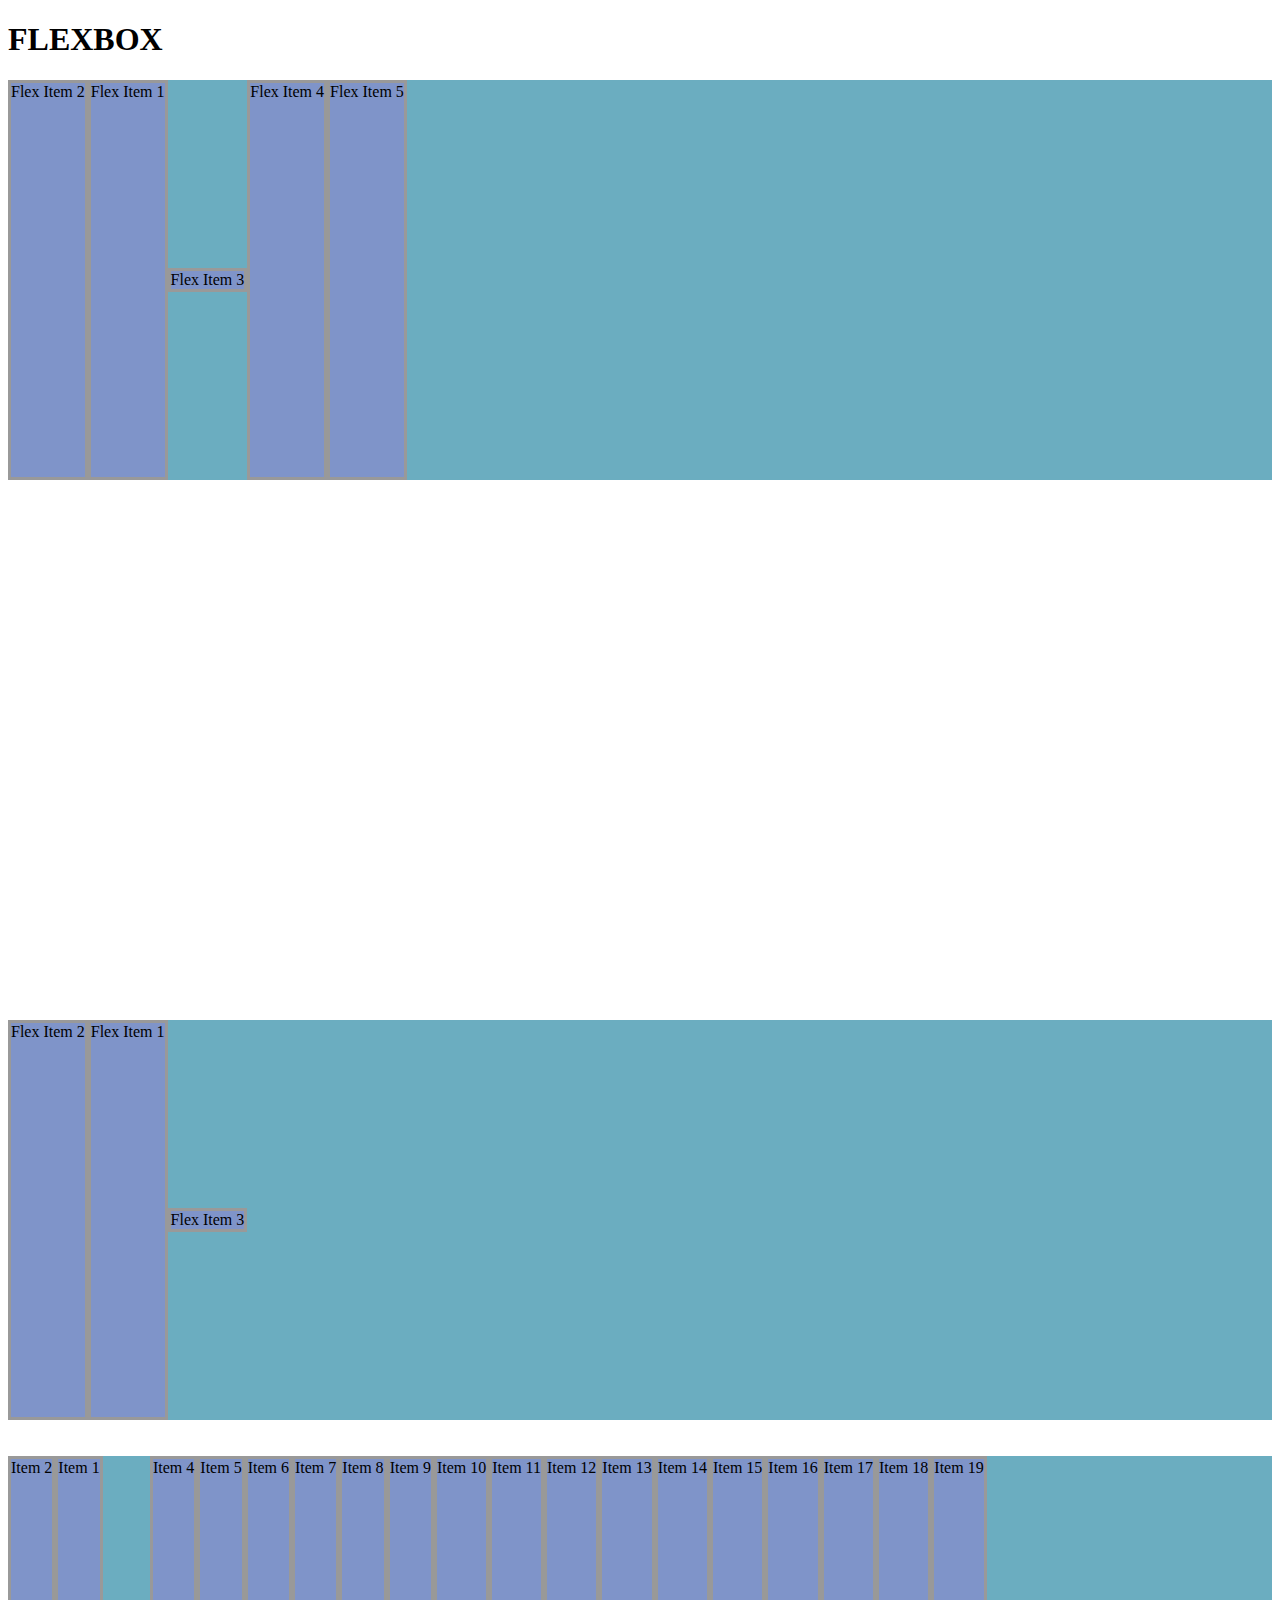
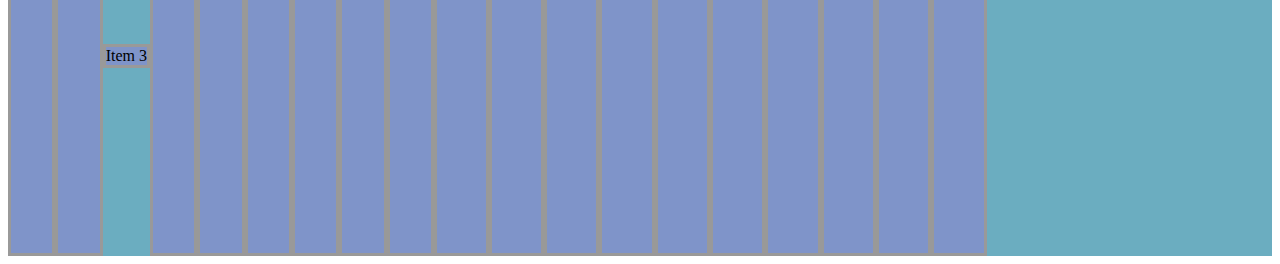
<file: index.html>
<!DOCTYPE html>
<html lang="en">
<head>
	<meta charset="UTF-8">
	<meta name="viewport" content="width=device-width, initial-scale=1.0">
	<title>Aprendiendo FlexBox</title>
	<link rel="stylesheet" type="text/css" href="estilos.css">
</head>
<body>
	<h1>FLEXBOX</h1>

	<section class="container">
    <article class="item">Flex Item 1</article>
    <article class="item">Flex Item 2</article>
    <article class="item">Flex Item 3</article>
    <article class="item">Flex Item 4</article>
    <article class="item">Flex Item 5</article>
  </section>
  <br>
  <br>
  <br>
  <br>
  <br>
  <br>
  <br>
  <br>
  <br>
  <br>
  <br>
  <br>
  <br>
  <br>
  <br>
  <br>
  <br>
  <br>
  <br>
  <br>
  <br>
  <br>
  <br>
  <br>
  <br>
  <br>
  <br>
  <br>
  <br>
  <br>
  <section class="container">
    <article class="item">Flex Item 1</article>
    <article class="item">Flex Item 2</article>
    <article class="item">Flex Item 3</article>
  </section>
  <br><br>
  <section class="container">
    <article class="item">Item 1</article>
    <article class="item">Item 2</article>
    <article class="item">Item 3</article>
    <article class="item">Item 4</article>
    <article class="item">Item 5</article>
    <article class="item">Item 6</article>
    <article class="item">Item 7</article>
    <article class="item">Item 8</article>
    <article class="item">Item 9</article>
    <article class="item">Item 10</article>
    <article class="item">Item 11</article>
    <article class="item">Item 12</article>
    <article class="item">Item 13</article>
    <article class="item">Item 14</article>
    <article class="item">Item 15</article>
    <article class="item">Item 16</article>
    <article class="item">Item 17</article>
    <article class="item">Item 18</article>
    <article class="item">Item 19</article>
  </section>



</body>
</html>
</file>
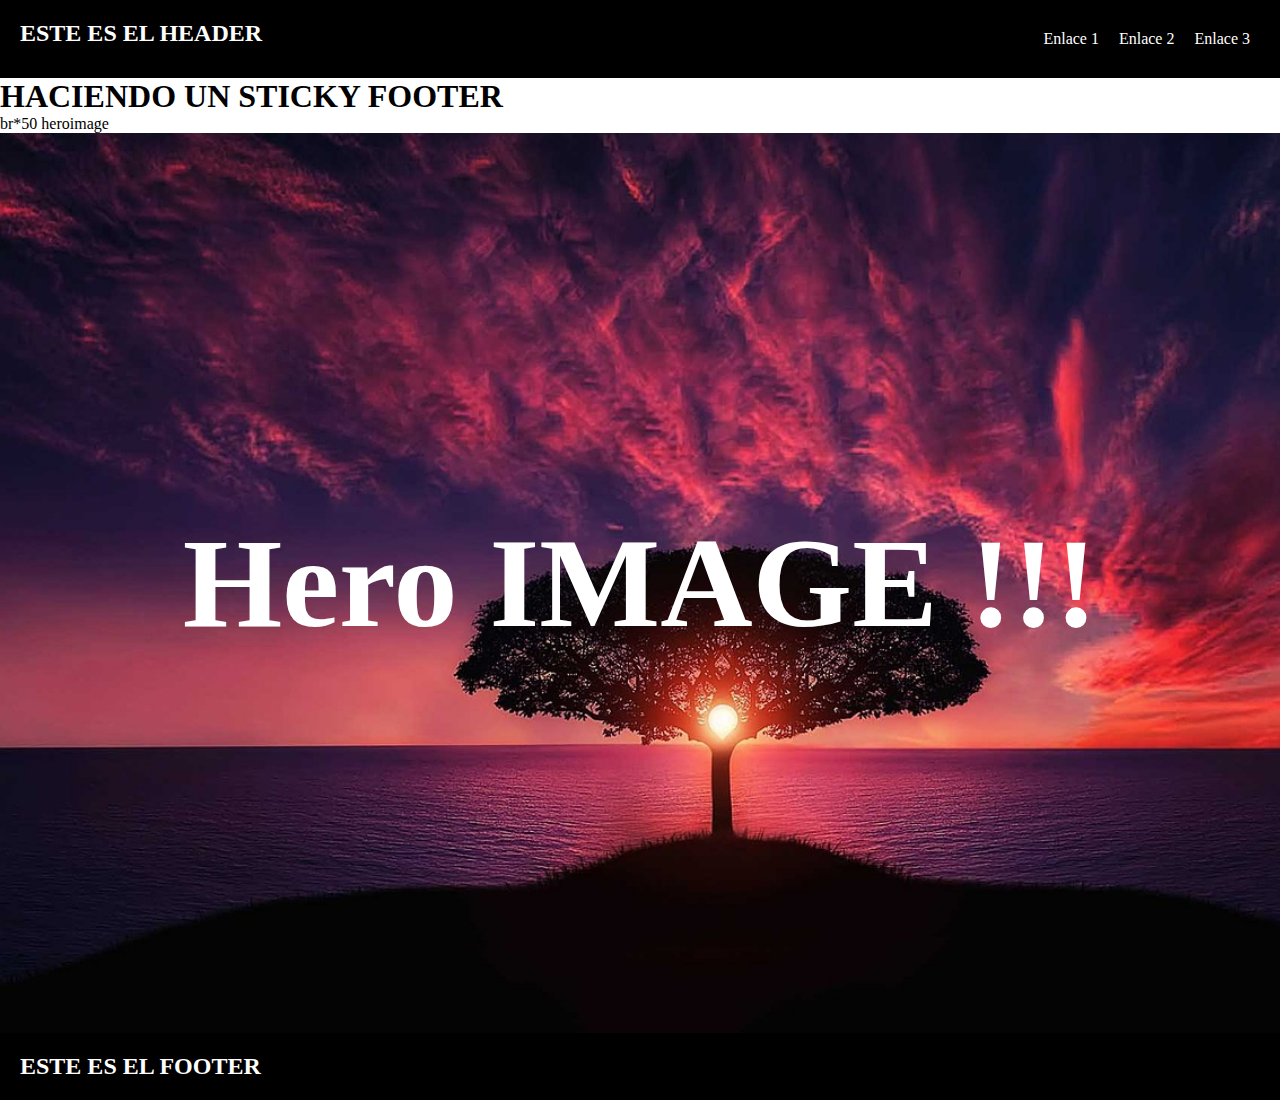
<file: casopractico1/index.html>
<!DOCTYPE html>
<html lang="en">
<head>
	<meta charset="UTF-8">
	<meta name="viewport" content="width=device-width, initial-scale=1.0">
	<title>stickyFooter</title>
	<link rel="stylesheet" type="text/css" href="estilos.css">
</head>
<body>
	<header>
		<h2>ESTE ES EL HEADER</h2>
		<nav>
			<ul>
				<li>Enlace 1</li>
				<li>Enlace 2</li>
				<li>Enlace 3</li>
			</ul>
		</nav>
	</header>
	
	<main>
		<h1>HACIENDO UN STICKY FOOTER</h1>
		br*50
		heroimage
		<div class="hero-image">
			<div>
				<h1>Hero IMAGE !!!</h1>
			</div>
		</div>
	</main>

	<footer>
		<h2>ESTE ES EL FOOTER</h2>
	</footer>

</body>
</html>
</file>
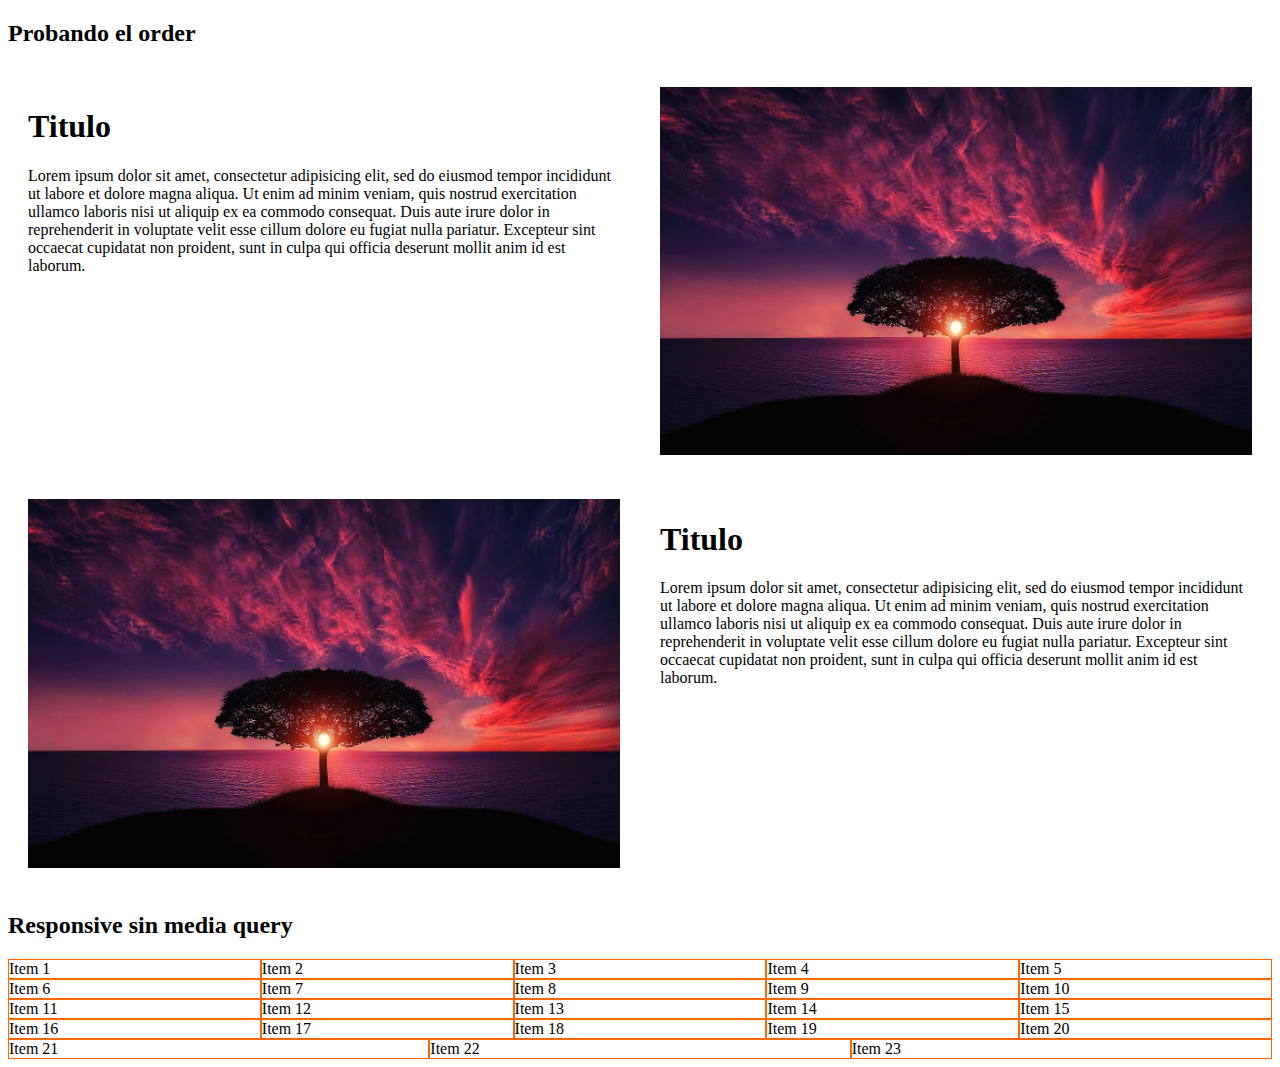
<file: casopractico2/index.html>
<!DOCTYPE html>
<html lang="en">
<head>
	<meta charset="UTF-8">
	<meta name="viewport" content="width=device-width, initial-scale=1.0">
	<title>Practico 2</title>
	<style type="text/css">
		*,*::after,*::before{
			box-sizing: border-box;
		}
		.container{
			display: flex;
			flex-wrap: wrap;
			width: 100%;
		}
		.flex-item{
			flex: 0 0 50%;
			padding: 20px;
		}

		.order-1{
			order: -1;
		}

		@media (max-width: 750px) {
			.flex-item{
				flex: 0 0 100%;
			}
			.order-1{
				order: 0;
			}
		}


		/*Responsive sin media query**/

		.flex-responsive{
			display: flex;
			flex-flow: row wrap;
		}

		.flex-responsive-item{
			border: thin solid #f60;
			flex: 1 1 250px;

		}

	</style>
</head>
<body>
	<h2>Probando el order</h2>
	<section class="container">
		<div class="flex-item">
			<h1>Titulo </h1>
			<p>
				Lorem ipsum dolor sit amet, consectetur adipisicing elit, sed do eiusmod
				tempor incididunt ut labore et dolore magna aliqua. Ut enim ad minim veniam,
				quis nostrud exercitation ullamco laboris nisi ut aliquip ex ea commodo
				consequat. Duis aute irure dolor in reprehenderit in voluptate velit esse
				cillum dolore eu fugiat nulla pariatur. Excepteur sint occaecat cupidatat non
				proident, sunt in culpa qui officia deserunt mollit anim id est laborum.
			</p>
		</div>
		<div class="flex-item">
			<img src="../images/arbol.jpg" width="100%" height="auto">
		</div>
	</section>

	<section class="container">
		<div class="flex-item">
			<h1>Titulo </h1>
			<p>
				Lorem ipsum dolor sit amet, consectetur adipisicing elit, sed do eiusmod
				tempor incididunt ut labore et dolore magna aliqua. Ut enim ad minim veniam,
				quis nostrud exercitation ullamco laboris nisi ut aliquip ex ea commodo
				consequat. Duis aute irure dolor in reprehenderit in voluptate velit esse
				cillum dolore eu fugiat nulla pariatur. Excepteur sint occaecat cupidatat non
				proident, sunt in culpa qui officia deserunt mollit anim id est laborum.
			</p>
		</div>
		<div class="flex-item order-1">
			<img src="../images/arbol.jpg" width="100%" height="auto">
		</div>
	</section>


	<h2>Responsive sin media query</h2>

	<div class="flex-responsive">
		<div class="flex-responsive-item">Item 1</div>
		<div class="flex-responsive-item">Item 2</div>
		<div class="flex-responsive-item">Item 3</div>
		<div class="flex-responsive-item">Item 4</div>
		<div class="flex-responsive-item">Item 5</div>
		<div class="flex-responsive-item">Item 6</div>
		<div class="flex-responsive-item">Item 7</div>
		<div class="flex-responsive-item">Item 8</div>
		<div class="flex-responsive-item">Item 9</div>
		<div class="flex-responsive-item">Item 10</div>
		<div class="flex-responsive-item">Item 11</div>
		<div class="flex-responsive-item">Item 12</div>
		<div class="flex-responsive-item">Item 13</div>
		<div class="flex-responsive-item">Item 14</div>
		<div class="flex-responsive-item">Item 15</div>
		<div class="flex-responsive-item">Item 16</div>
		<div class="flex-responsive-item">Item 17</div>
		<div class="flex-responsive-item">Item 18</div>
		<div class="flex-responsive-item">Item 19</div>
		<div class="flex-responsive-item">Item 20</div>
		<div class="flex-responsive-item">Item 21</div>
		<div class="flex-responsive-item">Item 22</div>
		<div class="flex-responsive-item">Item 23</div>
	</div>


</body>
</html>
</file>
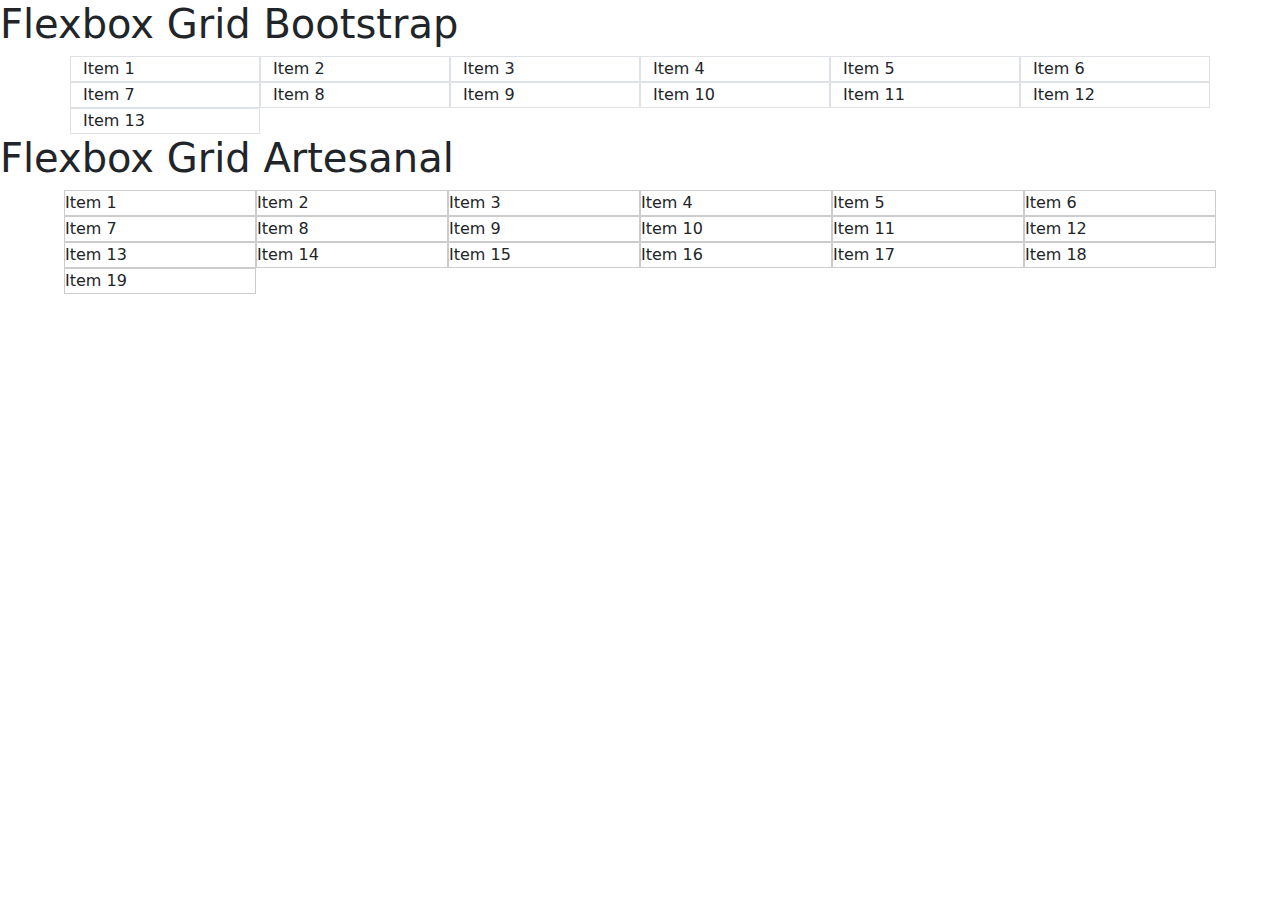
<file: maquetacion10/index.html>
<!DOCTYPE html>
<html lang="en">
<head>
	<meta charset="UTF-8">
	<meta name="viewport" content="width=device-width, initial-scale=1.0">
	<title>Maquetacion</title>
	<link rel="stylesheet" type="text/css" href="https://cdn.jsdelivr.net/npm/bootstrap@5.3.0-alpha3/dist/css/bootstrap.min.css">
	<link rel="stylesheet" type="text/css" href="estilos.css">
</head>
<body>
	<h1>Flexbox Grid Bootstrap</h1>

	<div class="container">
		<section class="row">
			<article class="border col-12 col-sm-6 col-md-4 col-xl-2">Item 1</article>
			<article class="border col-12 col-sm-6 col-md-4 col-xl-2">Item 2</article>
			<article class="border col-12 col-sm-6 col-md-4 col-xl-2">Item 3</article>
			<article class="border col-12 col-sm-6 col-md-4 col-xl-2">Item 4</article>
			<article class="border col-12 col-sm-6 col-md-4 col-xl-2">Item 5</article>
			<article class="border col-12 col-sm-6 col-md-4 col-xl-2">Item 6</article>
			<article class="border col-12 col-sm-6 col-md-4 col-xl-2">Item 7</article>
			<article class="border col-12 col-sm-6 col-md-4 col-xl-2">Item 8</article>
			<article class="border col-12 col-sm-6 col-md-4 col-xl-2">Item 9</article>
			<article class="border col-12 col-sm-6 col-md-4 col-xl-2">Item 10</article>
			<article class="border col-12 col-sm-6 col-md-4 col-xl-2">Item 11</article>
			<article class="border col-12 col-sm-6 col-md-4 col-xl-2">Item 12</article>
			<article class="border col-12 col-sm-6 col-md-4 col-xl-2">Item 13</article>
		</section>
	</div>

	<h1>Flexbox Grid Artesanal</h1>

	<div class="container-art">
		<section class="flex-container">
			<article class="flex-item">Item 1</article>
			<article class="flex-item">Item 2</article>
			<article class="flex-item">Item 3</article>
			<article class="flex-item">Item 4</article>
			<article class="flex-item">Item 5</article>
			<article class="flex-item">Item 6</article>
			<article class="flex-item">Item 7</article>
			<article class="flex-item">Item 8</article>
			<article class="flex-item">Item 9</article>
			<article class="flex-item">Item 10</article>
			<article class="flex-item">Item 11</article>
			<article class="flex-item">Item 12</article>
			<article class="flex-item">Item 13</article>
			<article class="flex-item">Item 14</article>
			<article class="flex-item">Item 15</article>
			<article class="flex-item">Item 16</article>
			<article class="flex-item">Item 17</article>
			<article class="flex-item">Item 18</article>
			<article class="flex-item">Item 19</article>
		</section>
	</div>

</body>
</html>
</file>
<file: estilos.css>
*,
*::after,
*::before{
	box-sizing: border-box;
}

    .container {
      background-color: #6BADC0;
      height: 400px;
      width: 100%;

      display: flex;
      /* Define que una caja será flexbox de bloque o flexbox de línea */
      /* flex | inline-flex */
      flex-direction: row;
      /* Define el eje principal (main axis) row - x, column - y */
      /* row | row-reverse | column | column-reverse */
      flex-wrap: nowrap;
      /* Define si la caja flexbox envuelve o NO a sus hijos */
      /* nowrap | wrap | wrap-reverse */
      flex-flow: row nowrap;
      /* Es un shorthand de flex-direction y flex-wrap */
      justify-content: flex-start;
      /* Define la alineación de los hijos en el eje principal (main axis) */
      /* flex-start | center | flex-end | space-between | space-around | space-evenly */
      align-items: stretch;
      /* Define la alineación de los hijos en el eje transversal (cross axis), dentro de cada línea */
      /* stretch | flex-start | flex-end | center | baseline */
      align-content: flex-start;
      /* Define la alineación de los hijos en el eje transversal (cross axis), NO funciona cuando los hijos están en UNA sóla línea (es decir cuando flex-wrap tiene el valor de nowrap, NO FUNCIONA) */
      /* flex-start | flex-end | center | space-between | space-around | space-evenly | stretch */
    }

    .item {
      border: medium solid #999;
      /* width: 20%; */
      /* height: 20%; */
      /* width: 100px; */
      background-color: #7F94C9;
      flex-grow: 0;
      /* Cuando la caja flexbox tenga espacio sobrante, es la habilidad o el factor de crecer, valor por defecto es 0, NO se aceptan valores negativos */
      flex-shrink: 1;
      /* Cuando la caja flexbox NO tenga espacio sobrante, es la habilidad o el factor de encogerse, valor por defecto es 1, NO se aceptan valores negativos */
      flex-basis: auto;
      flex-basis: 100px;
      /* Es el tamaño del elemento hijo dentro de la línea de la caja flexbox
        Si la caja flexbox tiene dirección de fila, flex-basis representa el width
        Si la caja flexbox tiene dirección de columna, flex-basis representa el height
        Valor por defecto auto */
      flex: 0 1 auto;
      /* Es un shorthand de las propiedades flex-grow flex-shrink y flex-basis, en ese orden*/
      order: 0;
      /* Representa el orden que tendrán los elementos hijos en la caja flexbox
        Valor por defecto 0
        Se aceptan valores positivos y negativos
        Un valor menor siempre irá antes que un valor mayor */
      align-self: stretch;
      /* stretch | flex-start | flex-end | center | baseline */
      /* Sobreescribe el valor de la propiedad align-items sólo para el elemento hijo especificado */
    }

    .item:nth-child(2) {
      /* flex-grow: 0; */
      /* flex-shrink: 2; */
      order: -1;
    }

    .item:nth-child(3) {
      /* flex-grow: 0; */
      align-self: center;
    }

    /* .item:nth-child(2),
    .item:nth-child(17) {
      font-size: 250%;
    }
</file>
<file: casopractico1/estilos.css>
*,*::after,*::before{
	box-sizing: border-box;
}

body , h1, h2{
	margin: 0;
}

/**
 * 		stickyFooter
 */

header, footer{
	background-color: black;
	color: white;
	padding: 20px;
}

body{
	width: 100%;
	height: 100vh;
	display: flex;
	flex-flow: column nowrap;	
}

header,footer{
}

main{
	width: 100%;
	flex-grow: 1;
}


/**
 * 		stickyFooter
 */


/* para el header como menu*/
header ul{
	list-style: none;
	margin: 0;
	padding: 0;
	display: flex;	
}

header ul li {
	padding: 10px;
}

header{
	display: flex;
	justify-content: space-between;
}

@media (max-width: 540px) {
  header, ul{
  	flex-direction: column;
  	align-items: center;
  }
}


/*hero image*/
.hero-image{
	background-image: url(../images/arbol.jpg);
	background-size: cover;
	background-repeat: no-repeat;
	width: 100%;
	height: 100vh;
}

.hero-image div{
	color: white;
	width: inherit;
	height: inherit;
	font-size: 5vw;
	display: flex;
	justify-content: center;
	align-items: center;	
}
</file>
<file: maquetacion10/estilos.css>
*,*::after,*::before{
	box-sizing: border-box;
}

.container-art{
	margin: auto;
	max-width: 90%;
}

.flex-container {
	display: flex;
	flex-flow: row wrap;
}

.flex-item {
	border: thin solid #ccc;	
	flex: 0 0 100%;
}


/*cuando el ancho minimo de la pantalla sea mayor a 576ox seran 2 columnas*/
@media (min-width: 576px) { 
	.flex-item{
		flex: 0 0 50%;
	}
}

/*3 columnas*/
@media (min-width: 768px) { 
	.flex-item{
		flex: 0 0 33.33%;
	}
}

/*4 columnas*/
@media (min-width: 992px) { 
	.flex-item{
		flex: 0 0 25%;
	}	
}

/*6 columnas*/
@media (min-width: 1200px) { 
	.flex-item{
		flex: 0 0 16.6666%;
	}
}
</file>
